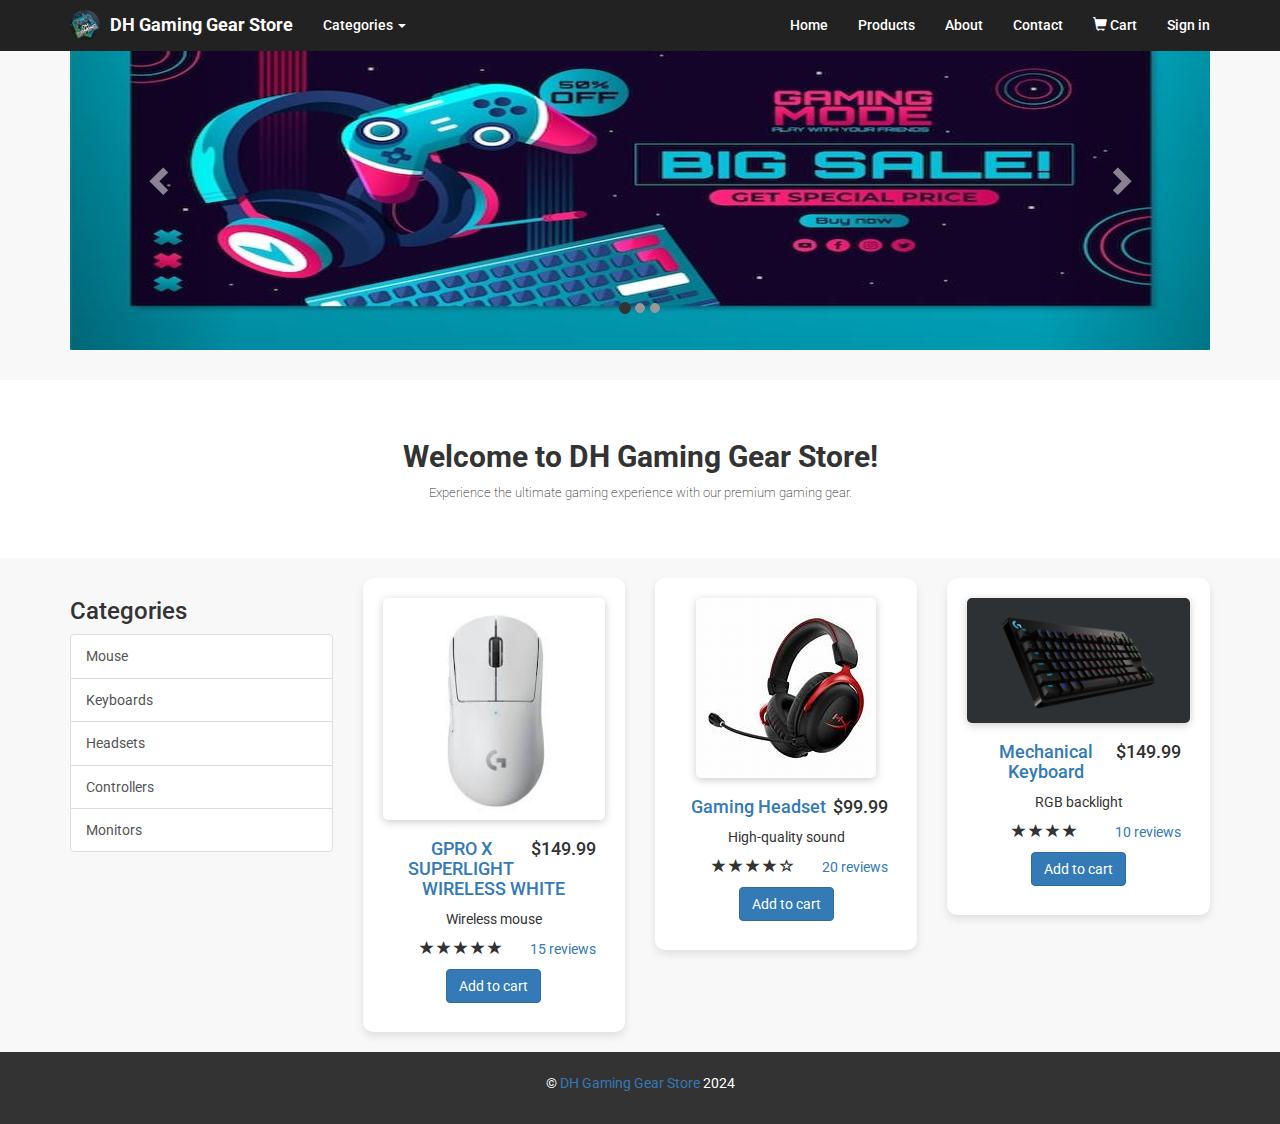
<file: index.html>
<!DOCTYPE html>
<html lang="en">
<head>
    <meta charset="utf-8">
    <meta http-equiv="X-UA-Compatible" content="IE=edge">
    <meta name="viewport" content="width=device-width, initial-scale=1">
    <title>DH Gaming Gear Store</title>
    <link href="https://fonts.googleapis.com/css?family=Roboto:400,700&display=swap" rel="stylesheet">
    <link href="https://maxcdn.bootstrapcdn.com/bootstrap/3.3.7/css/bootstrap.min.css" rel="stylesheet">
    <link href="style.css" rel="stylesheet">
</head>
<body>
    <!-- Navigation Bar -->
    <nav class="navbar navbar-inverse navbar-fixed-top" role="navigation">
        <div class="container">
            <div class="navbar-header">
                <button type="button" class="navbar-toggle" data-toggle="collapse" data-target="#navbar-collapse-1">
                    <span class="sr-only">Toggle navigation</span>
                    <span class="icon-bar"></span>
                    <span class="icon-bar"></span>
                    <span class="icon-bar"></span>
                </button>
                <a class="navbar-brand" href="index.html">
                    <img src="logo.png" alt="Logo" class="logo">
                    DH Gaming Gear Store
                </a>
                
            </div>
            <div class="collapse navbar-collapse" id="navbar-collapse-1">
                <ul class="nav navbar-nav">
                    <li class="dropdown">
                        <a href="#" class="dropdown-toggle" data-toggle="dropdown">Categories <span class="caret"></span></a>
                        <ul class="dropdown-menu" role="menu">
                            <li><a href="category.html">Mouse</a></li>
                            <li><a href="category.html">Keyboards</a></li>
                            <li><a href="category.html">Headsets</a></li>
                            <li><a href="category.html">Controllers</a></li>
                            <li><a href="category.html">Monitors</a></li>
                            <li class="divider"></li>
                            <li><a href="index.html">All Categories</a></li>
                        </ul>
                    </li>
                </ul>

                <ul class="nav navbar-nav navbar-right">
                    <li><a href="index.html">Home</a></li>
                    <li><a href="products.html">Products</a></li>
                    <li><a href="about.html">About</a></li>
                    <li><a href="contact.html">Contact</a></li>
                    <li><a href="cart.html"><span class="glyphicon glyphicon-shopping-cart"></span> Cart</a></li>
                    <li><a href="#" data-toggle="modal" data-target="#signInModal">Sign in</a></li>
                </ul>
            </div>
        </div>
    </nav>

    <!-- Carousel Section -->
    <div id="carousel-section" class="container">
        <div class="row carousel-holder">
            <div class="col-md-12">
                <div id="carousel-example-generic" class="carousel slide" data-ride="carousel">
                    <ol class="carousel-indicators">
                        <li data-target="#carousel-example-generic" data-slide-to="0" class="active"></li>
                        <li data-target="#carousel-example-generic" data-slide-to="1"></li>
                        <li data-target="#carousel-example-generic" data-slide-to="2"></li>
                    </ol>
                    <div class="carousel-inner">
                        <div class="item active">
                            <img class="slide-image" src="gaminggear.jpg" alt="Gaming Gear" />
                        </div>
                        <div class="item">
                            <img class="slide-image" src="gamingchair.jpg" alt="Gaming Chair" />
                        </div>
                        <div class="item">
                            <img class="slide-image" src="D-H.jpg" alt="DH Gaming Gear Store" />
                        </div>
                    </div>
                    <a class="left carousel-control" href="#carousel-example-generic" data-slide="prev">
                        <span class="glyphicon glyphicon-chevron-left"></span>
                    </a>
                    <a class="right carousel-control" href="#carousel-example-generic" data-slide="next">
                        <span class="glyphicon glyphicon-chevron-right"></span>
                    </a>
                </div>
            </div>
        </div>
    </div>
    <!-- Jumbotron Section -->
    <div class="jumbotron">
        <div class="container">
            <h1>Welcome to DH Gaming Gear Store!</h1>
            <p>Experience the ultimate gaming experience with our premium gaming gear.</p>
        </div>
    </div>

    <!-- Product Listing Section -->
    <div class="container">
        <div class="row">
            <div class="col-md-3">
                <h3>Categories</h3>
                <div class="list-group">
                    <a href="category.html" class="list-group-item">Mouse</a>
                    <a href="category.html" class="list-group-item">Keyboards</a>
                    <a href="category.html" class="list-group-item">Headsets</a>
                    <a href="category.html" class="list-group-item">Controllers</a>
                    <a href="category.html" class="list-group-item">Monitors</a>
                </div>
            </div>

            <div class="col-md-9">
                <div class="row">
                    <div class="col-sm-6 col-md-4">
                        <div class="thumbnail">
                            <img src="gpro superlight.jpg" alt="GPRO X SUPERLIGHT WIRELESS" class="img-responsive">
                            <div class="caption">
                                <h4 class="pull-right">$149.99</h4>
                                <h4><a href="product.html">GPRO X SUPERLIGHT WIRELESS WHITE</a></h4>
                                <p>Wireless mouse</p>
                                <div class="ratings">
                                    <p class="pull-right"><a href="product.html#comments">15 reviews</a></p>
                                    <p>
                                        <span class="glyphicon glyphicon-star"></span>
                                        <span class="glyphicon glyphicon-star"></span>
                                        <span class="glyphicon glyphicon-star"></span>
                                        <span class="glyphicon glyphicon-star"></span>
                                        <span class="glyphicon glyphicon-star"></span>
                                    </p>
                                </div>
                                <button class="btn btn-primary">Add to cart</button>
                            </div>
                        </div>
                    </div>
            
                    <!-- Headset -->
                    <div class="col-sm-6 col-md-4">
                        <div class="thumbnail">
                            <img src="headset.jpg" alt="Gaming Headset" class="img-responsive">
                            <div class="caption">
                                <h4 class="pull-right">$99.99</h4>
                                <h4><a href="product.html">Gaming Headset</a></h4>
                                <p>High-quality sound</p>
                                <div class="ratings">
                                    <p class="pull-right"><a href="product.html#comments">20 reviews</a></p>
                                    <p>
                                        <span class="glyphicon glyphicon-star"></span>
                                        <span class="glyphicon glyphicon-star"></span>
                                        <span class="glyphicon glyphicon-star"></span>
                                        <span class="glyphicon glyphicon-star"></span>
                                        <span class="glyphicon glyphicon-star-empty"></span>
                                    </p>
                                </div>
                                <button class="btn btn-primary">Add to cart</button>
                            </div>
                        </div>
                    </div>
            
                    <!-- Keyboard -->
                    <div class="col-sm-6 col-md-4">
                        <div class="thumbnail">
                            <img src="G pro x 60.jpg" alt="Mechanical Keyboard" class="img-responsive">
                            <div class="caption">
                                <h4 class="pull-right">$149.99</h4>
                                <h4><a href="product.html">Mechanical Keyboard</a></h4>
                                <p>RGB backlight</p>
                                <div class="ratings">
                                    <p class="pull-right"><a href="product.html#comments">10 reviews</a></p>
                                    <p>
                                        <span class="glyphicon glyphicon-star"></span>
                                        <span class="glyphicon glyphicon-star"></span>
                                        <span class="glyphicon glyphicon-star"></span>
                                        <span class="glyphicon glyphicon-star"></span>
                                        <span class="glyphicon glyphicon-star-half"></span>
                                    </p>
                                </div>
                                <button class="btn btn-primary">Add to cart</button>
                            </div>
                        </div>
                    </div>
                </div>
            </div>
        </div>
    </div>

    <!-- Footer Section -->
    <footer class="footer">
        <div class="container">
            <p>&copy; <a href="index.html">DH Gaming Gear Store</a> 2024</p>
        </div>
    </footer>

    <!-- Sign in Modal -->
    <div class="modal fade" id="signInModal" tabindex="-1" role="dialog" aria-labelledby="signInModalLabel" aria-hidden="true">
        <div class="modal-dialog">
            <div class="modal-content">
                <div class="modal-header">
                    <button type="button" class="close" data-dismiss="modal">
                        <span aria-hidden="true">&times;</span><span class="sr-only">Close</span></button>
                    <h2 class="modal-title" id="signInModalLabel">Sign in</h2>
                </div>
                <div class="modal-body">
                    <form class="form-signin" role="form">
                        <h3 class="form-signin-heading">Sign in with your email address</h3>
                        <div class="form-group">
                            <input type="email" class="form-control" placeholder="Email address" required autofocus>
                        </div>
                        <div class="form-group">
                            <input type="password" class="form-control" placeholder="Password" required>
                        </div>
                        <div class="checkbox">
                            <label>
                                <input type="checkbox" value="remember-me"> Remember me
                            </label>
                        </div>
                        <button class="btn btn-lg btn-primary btn-block" type="submit">Sign in</button>
                    </form>
                </div>
                <div class="modal-footer">
                    <div class="row">
                        <div class="col-xs-6 text-center">
                            <a href="#" class="btn btn-facebook btn-large btn-block">Facebook</a>
                        </div>
                        <div class="col-xs-6 text-center">
                            <a href="#" class="btn btn-twitter btn-large btn-block">Twitter</a>
                        </div>
                    </div>
                </div>
            </div>
        </div>
    </div>

    <!-- jQuery (necessary for Bootstrap's JavaScript plugins) -->
    <script src="https://ajax.googleapis.com/ajax/libs/jquery/1.12.4/jquery.min.js"></script>
    <!-- Include all compiled plugins (below), or include individual files as needed -->
    <script src="https://maxcdn.bootstrapcdn.com/bootstrap/3.3.7/js/bootstrap.min.js"></script>
</body>
</html>
</file>
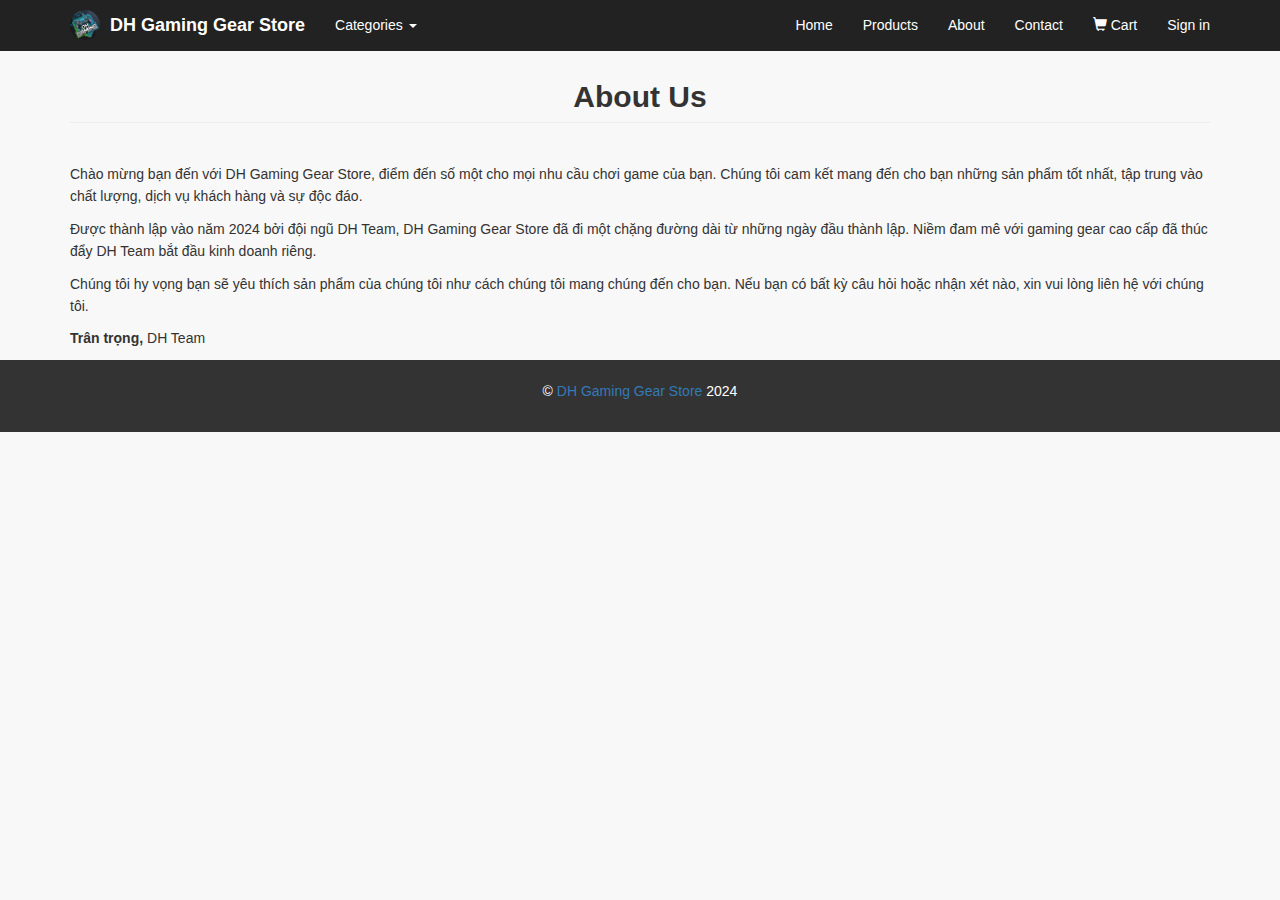
<file: about.html>
<!DOCTYPE html>
<html lang="en">
<head>
    <meta charset="utf-8">
    <meta http-equiv="X-UA-Compatible" content="IE=edge">
    <meta name="viewport" content="width=device-width, initial-scale=1">
    <title>About Us - DH Gaming Gear Store</title>
    <link href="https://maxcdn.bootstrapcdn.com/bootstrap/3.3.7/css/bootstrap.min.css" rel="stylesheet">
    <link href="style.css" rel="stylesheet">
</head>
<body>
    <!-- Navigation Bar -->
    <nav class="navbar navbar-inverse navbar-fixed-top" role="navigation">
        <div class="container">
            <div class="navbar-header">
                <button type="button" class="navbar-toggle" data-toggle="collapse" data-target="#navbar-collapse-1">
                    <span class="sr-only">Toggle navigation</span>
                    <span class="icon-bar"></span>
                    <span class="icon-bar"></span>
                    <span class="icon-bar"></span>
                </button>
                <a class="navbar-brand" href="index.html">
                    <img src="logo.png" alt="Logo" class="logo">
                    DH Gaming Gear Store
                </a>
            </div>
            <div class="collapse navbar-collapse" id="navbar-collapse-1">
                <ul class="nav navbar-nav">
                    <li class="dropdown">
                        <a href="#" class="dropdown-toggle" data-toggle="dropdown">Categories <span class="caret"></span></a>
                        <ul class="dropdown-menu" role="menu">
                            <li><a href="category.html">Mouse</a></li>
                            <li><a href="category.html">Keyboards</a></li>
                            <li><a href="category.html">Headsets</a></li>
                            <li><a href="category.html">Controllers</a></li>
                            <li><a href="category.html">Monitors</a></li>
                            <li class="divider"></li>
                            <li><a href="index.html">All Categories</a></li>
                        </ul>
                    </li>
                </ul>

                <ul class="nav navbar-nav navbar-right">
                    <li><a href="index.html">Home</a></li>
                    <li><a href="products.html">Products</a></li>
                    <li><a href="about.html">About</a></li>
                    <li><a href="contact.html">Contact</a></li>
                    <li><a href="cart.html"><span class="glyphicon glyphicon-shopping-cart"></span> Cart</a></li>
                    <li><a href="#" data-toggle="modal" data-target="#signInModal">Sign in</a></li>
                </ul>
            </div>
        </div>
    </nav>

    <!-- About Section -->
    <div class="container">
        <div class="row">
            <div class="col-lg-12">
                <h1 class="page-header">About Us</h1>
                <p>Chào mừng bạn đến với DH Gaming Gear Store, điểm đến số một cho mọi nhu cầu chơi game của bạn. Chúng tôi cam kết mang đến cho bạn những sản phẩm tốt nhất, tập trung vào chất lượng, dịch vụ khách hàng và sự độc đáo.</p>
                <p>Được thành lập vào năm 2024 bởi đội ngũ DH Team, DH Gaming Gear Store đã đi một chặng đường dài từ những ngày đầu thành lập. Niềm đam mê với gaming gear cao cấp đã thúc đẩy DH Team bắt đầu kinh doanh riêng.</p>
                <p>Chúng tôi hy vọng bạn sẽ yêu thích sản phẩm của chúng tôi như cách chúng tôi mang chúng đến cho bạn. Nếu bạn có bất kỳ câu hỏi hoặc nhận xét nào, xin vui lòng liên hệ với chúng tôi.</p>
                <p><strong>Trân trọng,</strong> DH Team</p>
            </div>
        </div>
    </div>

    <!-- Footer Section -->
    <footer class="footer">
        <div class="container">
            <p>&copy; <a href="index.html">DH Gaming Gear Store</a> 2024</p>
        </div>
    </footer>

        <!-- Sign in Modal -->
        <div class="modal fade" id="signInModal" tabindex="-1" role="dialog" aria-labelledby="signInModalLabel" aria-hidden="true">
            <div class="modal-dialog">
                <div class="modal-content">
                    <div class="modal-header">
                        <button type="button" class="close" data-dismiss="modal">
                            <span aria-hidden="true">&times;</span><span class="sr-only">Close</span></button>
                        <h2 class="modal-title" id="signInModalLabel">Sign in</h2>
                    </div>
                    <div class="modal-body">
                        <form class="form-signin" role="form">
                            <h3 class="form-signin-heading">Sign in with your email address</h3>
                            <div class="form-group">
                                <input type="email" class="form-control" placeholder="Email address" required autofocus>
                            </div>
                            <div class="form-group">
                                <input type="password" class="form-control" placeholder="Password" required>
                            </div>
                            <div class="checkbox">
                                <label>
                                    <input type="checkbox" value="remember-me"> Remember me
                                </label>
                            </div>
                            <button class="btn btn-lg btn-primary btn-block" type="submit">Sign in</button>
                        </form>
                    </div>
                    <div class="modal-footer">
                        <div class="row">
                            <div class="col-xs-6 text-center">
                                <a href="#" class="btn btn-facebook btn-large btn-block">Facebook</a>
                            </div>
                            <div class="col-xs-6 text-center">
                                <a href="#" class="btn btn-twitter btn-large btn-block">Twitter</a>
                            </div>
                        </div>
                    </div>
                </div>
            </div>
        </div>

    <!-- jQuery (necessary for Bootstrap's JavaScript plugins) -->
    <script src="https://ajax.googleapis.com/ajax/libs/jquery/1.12.4/jquery.min.js"></script>
    <!-- Include all compiled plugins (below), or include individual files as needed -->
    <script src="https://maxcdn.bootstrapcdn.com/bootstrap/3.3.7/js/bootstrap.min.js"></script>
</body>
</html>
</file>
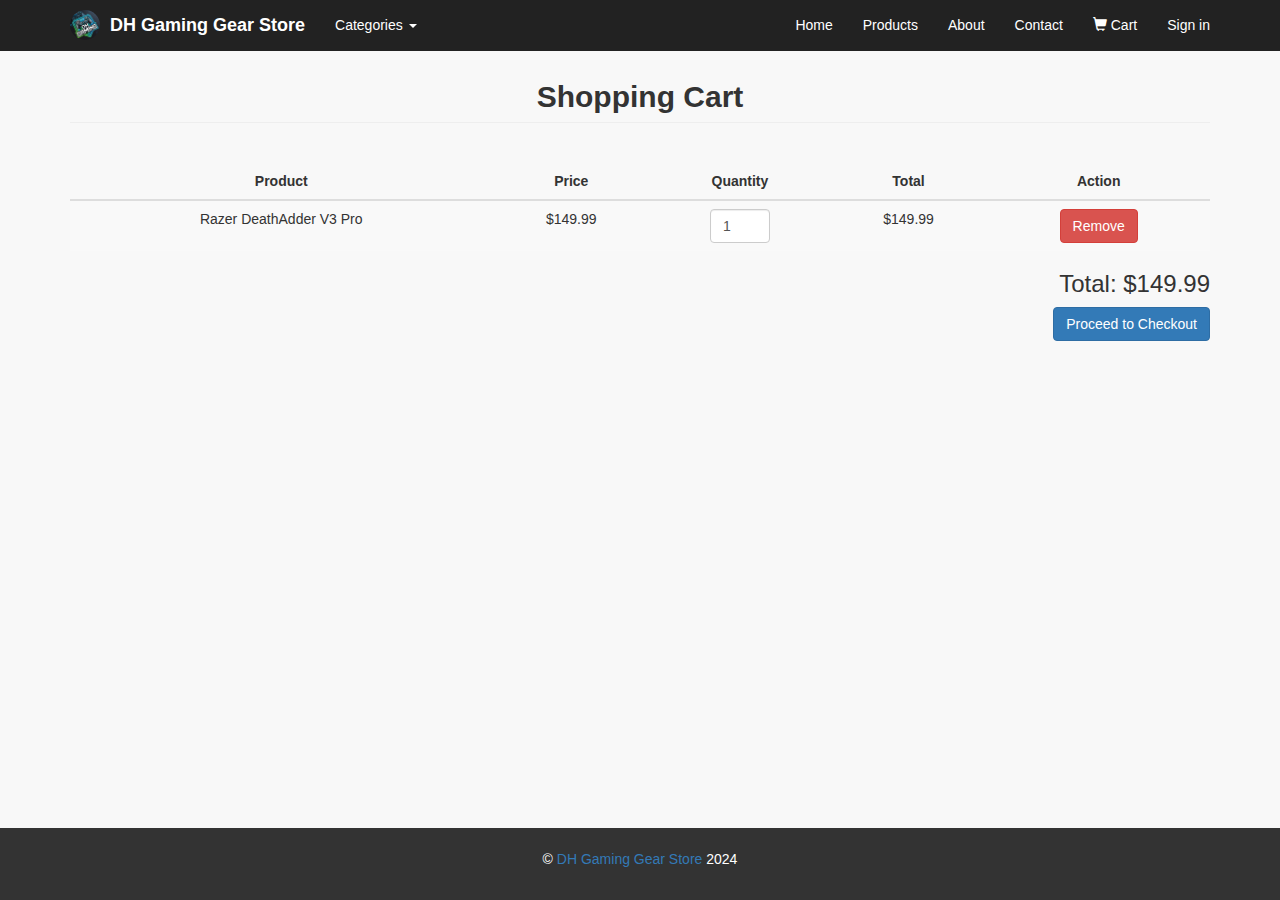
<file: cart.html>
<!DOCTYPE html>
<html lang="en">
<head>
    <meta charset="utf-8">
    <meta http-equiv="X-UA-Compatible" content="IE=edge">
    <meta name="viewport" content="width=device-width, initial-scale=1">
    <title>Cart - DH Gaming Gear Store</title>
    <link href="https://maxcdn.bootstrapcdn.com/bootstrap/3.3.7/css/bootstrap.min.css" rel="stylesheet">
    <link href="style.css" rel="stylesheet">
</head>
<body>
    <!-- Navigation Bar -->
    <nav class="navbar navbar-inverse navbar-fixed-top" role="navigation">
        <div class="container">
            <div class="navbar-header">
                <button type="button" class="navbar-toggle" data-toggle="collapse" data-target="#navbar-collapse-1">
                    <span class="sr-only">Toggle navigation</span>
                    <span class="icon-bar"></span>
                    <span class="icon-bar"></span>
                    <span class="icon-bar"></span>
                </button>
                <a class="navbar-brand" href="index.html">
                    <img src="logo.png" alt="Logo" class="logo">
                    DH Gaming Gear Store
                </a>
            </div>
            <div class="collapse navbar-collapse" id="navbar-collapse-1">
                <ul class="nav navbar-nav">
                    <li class="dropdown">
                        <a href="#" class="dropdown-toggle" data-toggle="dropdown">Categories <span class="caret"></span></a>
                        <ul class="dropdown-menu" role="menu">
                            <li><a href="category.html">Mouse</a></li>
                            <li><a href="category.html">Keyboards</a></li>
                            <li><a href="category.html">Headsets</a></li>
                            <li><a href="category.html">Controllers</a></li>
                            <li><a href="category.html">Monitors</a></li>
                            <li class="divider"></li>
                            <li><a href="index.html">All Categories</a></li>
                        </ul>
                    </li>
                </ul>

                <ul class="nav navbar-nav navbar-right">
                    <li><a href="index.html">Home</a></li>
                    <li><a href="products.html">Products</a></li>
                    <li><a href="about.html">About</a></li>
                    <li><a href="contact.html">Contact</a></li>
                    <li><a href="cart.html"><span class="glyphicon glyphicon-shopping-cart"></span> Cart</a></li>
                    <li><a href="#" data-toggle="modal" data-target="#signInModal">Sign in</a></li>
                </ul>
            </div>
        </div>
    </nav>

    <!-- Main Content -->
    <div class="main-content">
        <div class="container">
            <div class="row">
                <div class="col-lg-12">
                    <h1 class="page-header">Shopping Cart</h1>
                    <table class="table table-striped">
                        <thead>
                            <tr>
                                <th>Product</th>
                                <th>Price</th>
                                <th>Quantity</th>
                                <th>Total</th>
                                <th>Action</th>
                            </tr>
                        </thead>
                        <tbody>
                            <!-- Example item -->
                            <tr>
                                <td>Razer DeathAdder V3 Pro</td>
                                <td>$149.99</td>
                                <td><input type="number" value="1" class="form-control"></td>
                                <td>$149.99</td>
                                <td><button class="btn btn-danger">Remove</button></td>
                            </tr>
                        </tbody>
                    </table>
                    <div class="text-right">
                        <h3>Total: $149.99</h3>
                        <button class="btn btn-primary">Proceed to Checkout</button>
                    </div>
                </div>
            </div>
        </div>
    </div> 

    <!-- Footer Section -->
    <footer class="footer">
        <div class="container">
            <p>&copy; <a href="index.html">DH Gaming Gear Store</a> 2024</p>
        </div>
    </footer>

    <!-- Sign in Modal -->
    <div class="modal fade" id="signInModal" tabindex="-1" role="dialog" aria-labelledby="signInModalLabel" aria-hidden="true">
        <div class="modal-dialog">
            <div class="modal-content">
                <div class="modal-header">
                    <button type="button" class="close" data-dismiss="modal">
                        <span aria-hidden="true">&times;</span><span class="sr-only">Close</span></button>
                    <h2 class="modal-title" id="signInModalLabel">Sign in</h2>
                </div>
                <div class="modal-body">
                    <form class="form-signin" role="form">
                        <h3 class="form-signin-heading">Sign in with your email address</h3>
                        <div class="form-group">
                            <input type="email" class="form-control" placeholder="Email address" required autofocus>
                        </div>
                        <div class="form-group">
                            <input type="password" class="form-control" placeholder="Password" required>
                        </div>
                        <div class="checkbox">
                            <label>
                                <input type="checkbox" value="remember-me"> Remember me
                            </label>
                        </div>
                        <button class="btn btn-lg btn-primary btn-block" type="submit">Sign in</button>
                    </form>
                </div>
                <div class="modal-footer">
                    <div class="row">
                        <div class="col-xs-6 text-center">
                            <a href="#" class="btn btn-facebook btn-large btn-block">Facebook</a>
                        </div>
                        <div class="col-xs-6 text-center">
                            <a href="#" class="btn btn-twitter btn-large btn-block">Twitter</a>
                        </div>
                    </div>
                </div>
            </div>
        </div>
    </div>

    <!-- jQuery (necessary for Bootstrap's JavaScript plugins) -->
    <script src="https://ajax.googleapis.com/ajax/libs/jquery/1.12.4/jquery.min.js"></script>
    <!-- Include all compiled plugins (below), or include individual files as needed -->
    <script src="https://maxcdn.bootstrapcdn.com/bootstrap/3.3.7/js/bootstrap.min.js"></script>
</body>
</html>
</file>
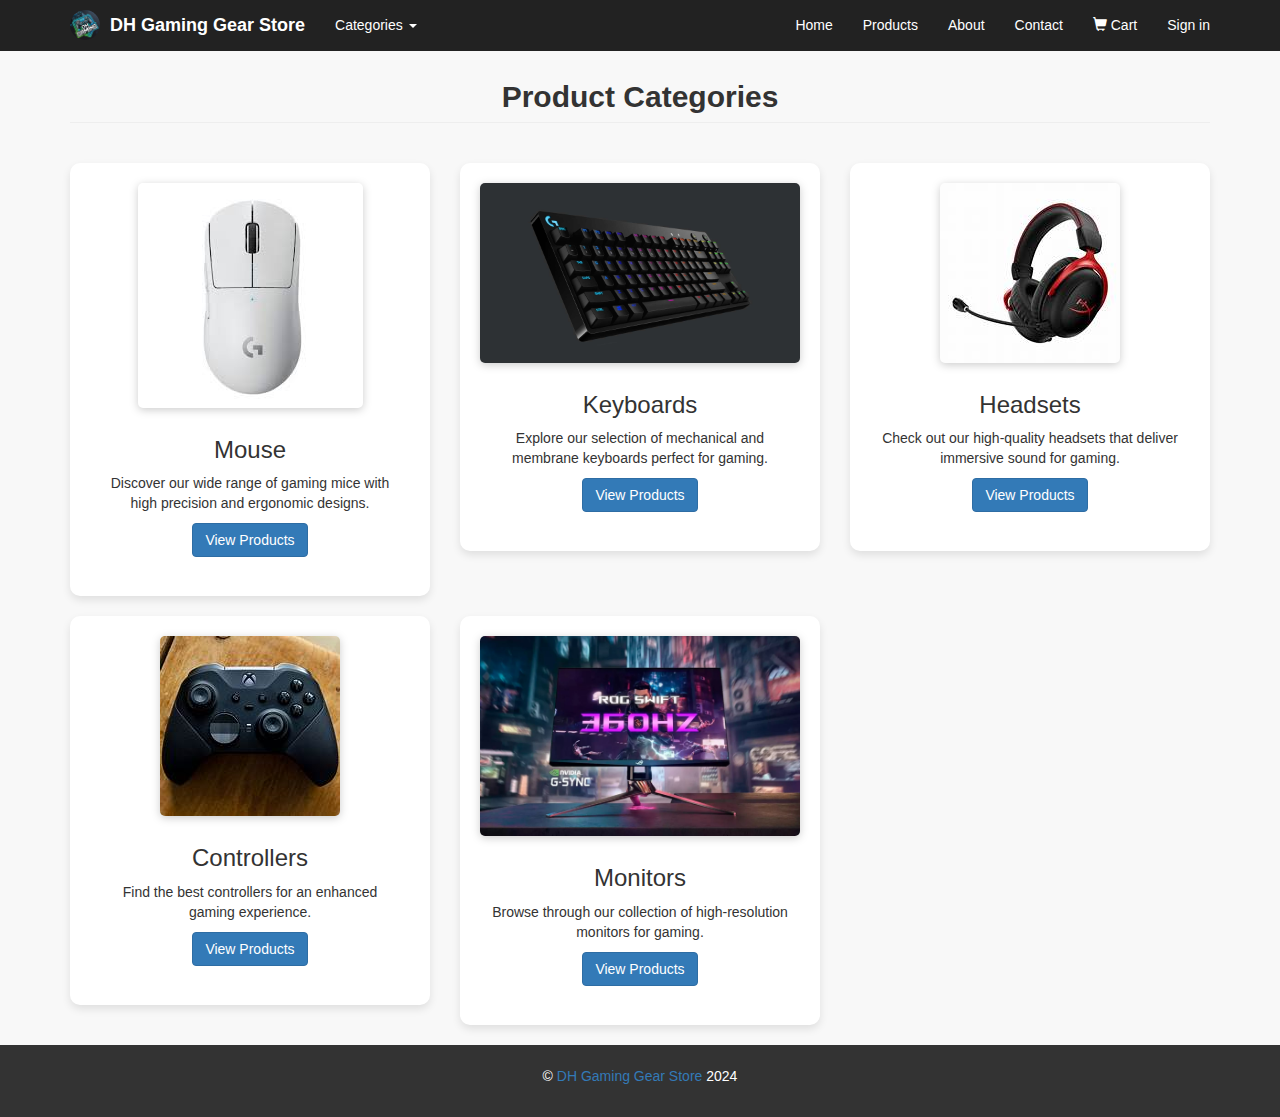
<file: category.html>
<!DOCTYPE html>
<html lang="en">
<head>
    <meta charset="utf-8">
    <meta http-equiv="X-UA-Compatible" content="IE=edge">
    <meta name="viewport" content="width=device-width, initial-scale=1">
    <title>Categories - DH Gaming Gear Store</title>
    <link href="https://maxcdn.bootstrapcdn.com/bootstrap/3.3.7/css/bootstrap.min.css" rel="stylesheet">
    <link href="style.css" rel="stylesheet">
</head>
<body>
    <!-- Navigation Bar -->
    <nav class="navbar navbar-inverse navbar-fixed-top" role="navigation">
        <div class="container">
            <div class="navbar-header">
                <button type="button" class="navbar-toggle" data-toggle="collapse" data-target="#navbar-collapse-1">
                    <span class="sr-only">Toggle navigation</span>
                    <span class="icon-bar"></span>
                    <span class="icon-bar"></span>
                    <span class="icon-bar"></span>
                </button>
                <a class="navbar-brand" href="index.html">
                    <img src="logo.png" alt="Logo" class="logo">
                    DH Gaming Gear Store
                </a>
            </div>
            <div class="collapse navbar-collapse" id="navbar-collapse-1">
                <ul class="nav navbar-nav">
                    <li class="dropdown">
                        <a href="#" class="dropdown-toggle" data-toggle="dropdown">Categories <span class="caret"></span></a>
                        <ul class="dropdown-menu" role="menu">
                            <li><a href="category.html">Mouse</a></li>
                            <li><a href="category.html">Keyboards</a></li>
                            <li><a href="category.html">Headsets</a></li>
                            <li><a href="category.html">Controllers</a></li>
                            <li><a href="category.html">Monitors</a></li>
                            <li class="divider"></li>
                            <li><a href="index.html">All Categories</a></li>
                        </ul>
                    </li>
                </ul>

                <ul class="nav navbar-nav navbar-right">
                    <li><a href="index.html">Home</a></li>
                    <li><a href="products.html">Products</a></li>
                    <li><a href="about.html">About</a></li>
                    <li><a href="contact.html">Contact</a></li>
                    <li><a href="cart.html"><span class="glyphicon glyphicon-shopping-cart"></span> Cart</a></li>
                    <li><a href="#" data-toggle="modal" data-target="#signInModal">Sign in</a></li>
                </ul>
            </div>
        </div>
    </nav>


    <!-- Category Section -->
    <div class="container">
        <div class="row">
            <div class="col-lg-12">
                <h1 class="page-header">Product Categories</h1>
            </div>
        </div>
        <div class="row">
            <div class="col-md-4">
                <div class="thumbnail">
                    <img src="gpro superlight.jpg" alt="Mouse" class="img-responsive">
                    <div class="caption">
                        <h3>Mouse</h3>
                        <p>Discover our wide range of gaming mice with high precision and ergonomic designs.</p>
                        <p><a href="products.html" class="btn btn-primary">View Products</a></p>
                    </div>
                </div>
            </div>
            <div class="col-md-4">
                <div class="thumbnail">
                    <img src="G pro x 60.jpg" alt="Keyboards" class="img-responsive">
                    <div class="caption">
                        <h3>Keyboards</h3>
                        <p>Explore our selection of mechanical and membrane keyboards perfect for gaming.</p>
                        <p><a href="products.html" class="btn btn-primary">View Products</a></p>
                    </div>
                </div>
            </div>
            <div class="col-md-4">
                <div class="thumbnail">
                    <img src="headset.jpg" alt="Headsets" class="img-responsive">
                    <div class="caption">
                        <h3>Headsets</h3>
                        <p>Check out our high-quality headsets that deliver immersive sound for gaming.</p>
                        <p><a href="products.html" class="btn btn-primary">View Products</a></p>
                    </div>
                </div>
            </div>
        </div>
        <div class="row">
            <div class="col-md-4">
                <div class="thumbnail">
                    <img src="controller.jpg" alt="Controllers" class="img-responsive">
                    <div class="caption">
                        <h3>Controllers</h3>
                        <p>Find the best controllers for an enhanced gaming experience.</p>
                        <p><a href="products.html" class="btn btn-primary">View Products</a></p>
                    </div>
                </div>
            </div>
            <div class="col-md-4">
                <div class="thumbnail">
                    <img src="monitor.jpg" alt="Monitors" class="img-responsive">
                    <div class="caption">
                        <h3>Monitors</h3>
                        <p>Browse through our collection of high-resolution monitors for gaming.</p>
                        <p><a href="products.html" class="btn btn-primary">View Products</a></p>
                    </div>
                </div>
            </div>
        </div>
    </div>

    <!-- Footer Section -->
    <footer class="footer">
        <div class="container">
            <p>&copy; <a href="index.html">DH Gaming Gear Store</a> 2024</p>
        </div>
    </footer>

    <!-- Sign in Modal -->
    <div class="modal fade" id="signInModal" tabindex="-1" role="dialog" aria-labelledby="signInModalLabel" aria-hidden="true">
        <div class="modal-dialog">
            <div class="modal-content">
                <div class="modal-header">
                    <button type="button" class="close" data-dismiss="modal">
                        <span aria-hidden="true">&times;</span><span class="sr-only">Close</span></button>
                    <h2 class="modal-title" id="signInModalLabel">Sign in</h2>
                </div>
                <div class="modal-body">
                    <form class="form-signin" role="form">
                        <h3 class="form-signin-heading">Sign in with your email address</h3>
                        <div class="form-group">
                            <input type="email" class="form-control" placeholder="Email address" required autofocus>
                        </div>
                        <div class="form-group">
                            <input type="password" class="form-control" placeholder="Password" required>
                        </div>
                        <div class="checkbox">
                            <label>
                                <input type="checkbox" value="remember-me"> Remember me
                            </label>
                        </div>
                        <button class="btn btn-lg btn-primary btn-block" type="submit">Sign in</button>
                    </form>
                </div>
                <div class="modal-footer">
                    <div class="row">
                        <div class="col-xs-6 text-center">
                            <a href="#" class="btn btn-facebook btn-large btn-block">Facebook</a>
                        </div>
                        <div class="col-xs-6 text-center">
                            <a href="#" class="btn btn-twitter btn-large btn-block">Twitter</a>
                        </div>
                    </div>
                </div>
            </div>
        </div>
    </div>


    <!-- jQuery (necessary for Bootstrap's JavaScript plugins) -->
    <script src="https://ajax.googleapis.com/ajax/libs/jquery/1.12.4/jquery.min.js"></script>
    <!-- Include all compiled plugins (below), or include individual files as needed -->
    <script src="https://maxcdn.bootstrapcdn.com/bootstrap/3.3.7/js/bootstrap.min.js"></script>
</body>
</html>
</file>
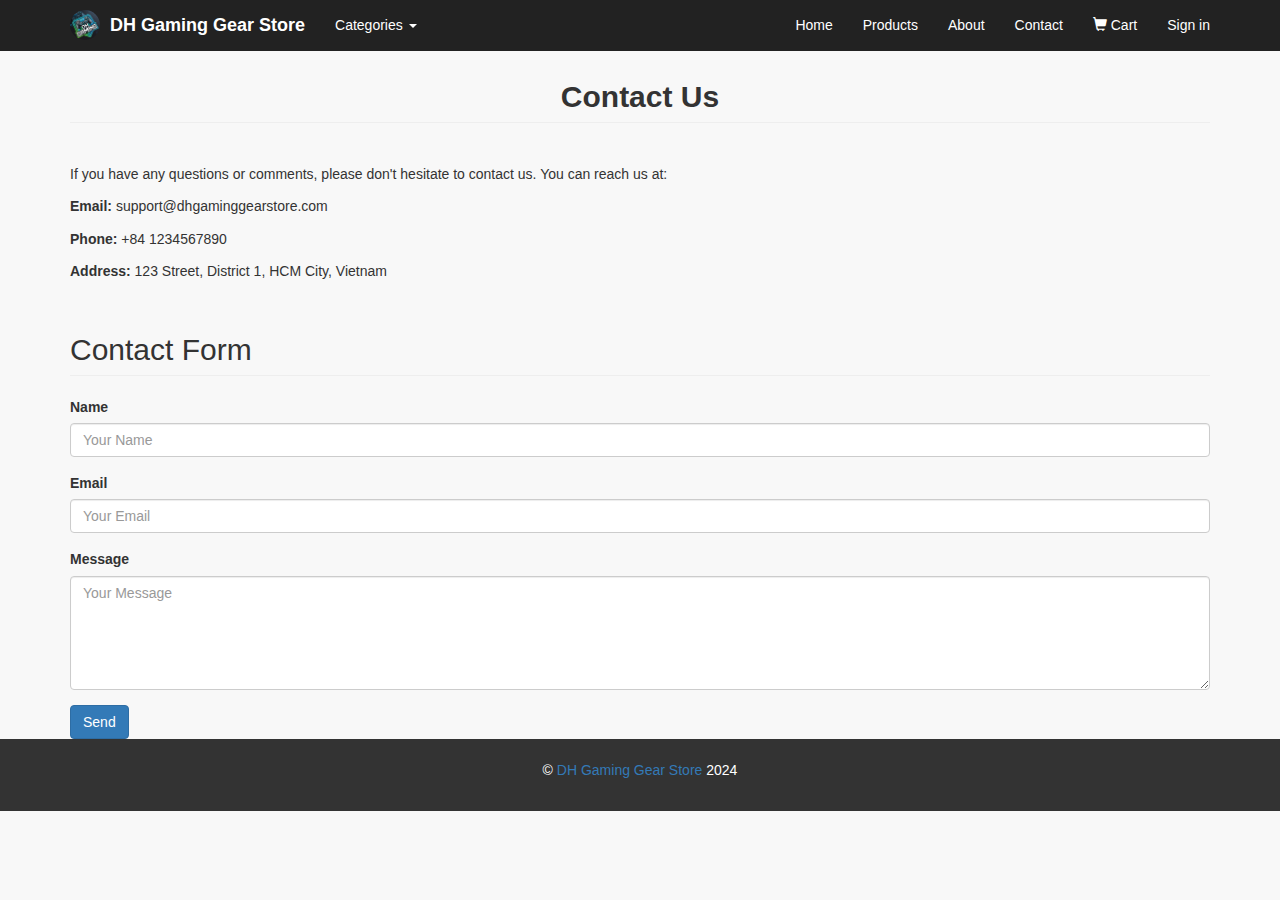
<file: contact.html>
<!DOCTYPE html>
<html lang="en">
<head>
    <meta charset="utf-8">
    <meta http-equiv="X-UA-Compatible" content="IE=edge">
    <meta name="viewport" content="width=device-width, initial-scale=1">
    <title>Contact Us - DH Gaming Gear Store</title>
    <link href="https://maxcdn.bootstrapcdn.com/bootstrap/3.3.7/css/bootstrap.min.css" rel="stylesheet">
    <link href="style.css" rel="stylesheet">
</head>
<body>
    <!-- Navigation Bar -->
    <nav class="navbar navbar-inverse navbar-fixed-top" role="navigation">
        <div class="container">
            <div class="navbar-header">
                <button type="button" class="navbar-toggle" data-toggle="collapse" data-target="#navbar-collapse-1">
                    <span class="sr-only">Toggle navigation</span>
                    <span class="icon-bar"></span>
                    <span class="icon-bar"></span>
                    <span class="icon-bar"></span>
                </button>
                <a class="navbar-brand" href="index.html">
                    <img src="logo.png" alt="Logo" class="logo">
                    DH Gaming Gear Store
                </a>            </div>
            <div class="collapse navbar-collapse" id="navbar-collapse-1">
                <ul class="nav navbar-nav">
                    <li class="dropdown">
                        <a href="#" class="dropdown-toggle" data-toggle="dropdown">Categories <span class="caret"></span></a>
                        <ul class="dropdown-menu" role="menu">
                            <li><a href="category.html">Mouse</a></li>
                            <li><a href="category.html">Keyboards</a></li>
                            <li><a href="category.html">Headsets</a></li>
                            <li><a href="category.html">Controllers</a></li>
                            <li><a href="category.html">Monitors</a></li>
                            <li class="divider"></li>
                            <li><a href="index.html">All Categories</a></li>
                        </ul>
                    </li>
                </ul>

                <ul class="nav navbar-nav navbar-right">
                    <li><a href="index.html">Home</a></li>
                    <li><a href="products.html">Products</a></li>
                    <li><a href="about.html">About</a></li>
                    <li><a href="contact.html">Contact</a></li>
                    <li><a href="cart.html"><span class="glyphicon glyphicon-shopping-cart"></span> Cart</a></li>
                    <li><a href="#" data-toggle="modal" data-target="#signInModal">Sign in</a></li>
                </ul>
            </div>
        </div>
    </nav>

    <!-- Contact Section -->
    <div class="container">
        <div class="row">
            <div class="col-lg-12">
                <h1 class="page-header">Contact Us</h1>
                <p>If you have any questions or comments, please don't hesitate to contact us. You can reach us at:</p>
                <p><strong>Email:</strong> support@dhgaminggearstore.com</p>
                <p><strong>Phone:</strong> +84 1234567890</p>
                <p><strong>Address:</strong> 123 Street, District 1, HCM City, Vietnam</p>
            </div>
        </div>
        <div class="row">
            <div class="col-lg-12">
                <h2 class="page-header">Contact Form</h2>
                <form>
                    <div class="form-group">
                        <label for="name">Name</label>
                        <input type="text" class="form-control" id="name" placeholder="Your Name">
                    </div>
                    <div class="form-group">
                        <label for="email">Email</label>
                        <input type="email" class="form-control" id="email" placeholder="Your Email">
                    </div>
                    <div class="form-group">
                        <label for="message">Message</label>
                        <textarea class="form-control" id="message" rows="5" placeholder="Your Message"></textarea>
                    </div>
                    <button type="submit" class="btn btn-primary">Send</button>
                </form>
            </div>
        </div>
    </div>

    <!-- Footer Section -->
    <footer class="footer">
        <div class="container">
            <p>&copy; <a href="index.html">DH Gaming Gear Store</a> 2024</p>
        </div>
    </footer>

        <!-- Sign in Modal -->
        <div class="modal fade" id="signInModal" tabindex="-1" role="dialog" aria-labelledby="signInModalLabel" aria-hidden="true">
            <div class="modal-dialog">
                <div class="modal-content">
                    <div class="modal-header">
                        <button type="button" class="close" data-dismiss="modal">
                            <span aria-hidden="true">&times;</span><span class="sr-only">Close</span></button>
                        <h2 class="modal-title" id="signInModalLabel">Sign in</h2>
                    </div>
                    <div class="modal-body">
                        <form class="form-signin" role="form">
                            <h3 class="form-signin-heading">Sign in with your email address</h3>
                            <div class="form-group">
                                <input type="email" class="form-control" placeholder="Email address" required autofocus>
                            </div>
                            <div class="form-group">
                                <input type="password" class="form-control" placeholder="Password" required>
                            </div>
                            <div class="checkbox">
                                <label>
                                    <input type="checkbox" value="remember-me"> Remember me
                                </label>
                            </div>
                            <button class="btn btn-lg btn-primary btn-block" type="submit">Sign in</button>
                        </form>
                    </div>
                    <div class="modal-footer">
                        <div class="row">
                            <div class="col-xs-6 text-center">
                                <a href="#" class="btn btn-facebook btn-large btn-block">Facebook</a>
                            </div>
                            <div class="col-xs-6 text-center">
                                <a href="#" class="btn btn-twitter btn-large btn-block">Twitter</a>
                            </div>
                        </div>
                    </div>
                </div>
            </div>
        </div>

    <!-- jQuery (necessary for Bootstrap's JavaScript plugins) -->
    <script src="https://ajax.googleapis.com/ajax/libs/jquery/1.12.4/jquery.min.js"></script>
    <!-- Include all compiled plugins (below), or include individual files as needed -->
    <script src="https://maxcdn.bootstrapcdn.com/bootstrap/3.3.7/js/bootstrap.min.js"></script>
</body>
</html>
</file>
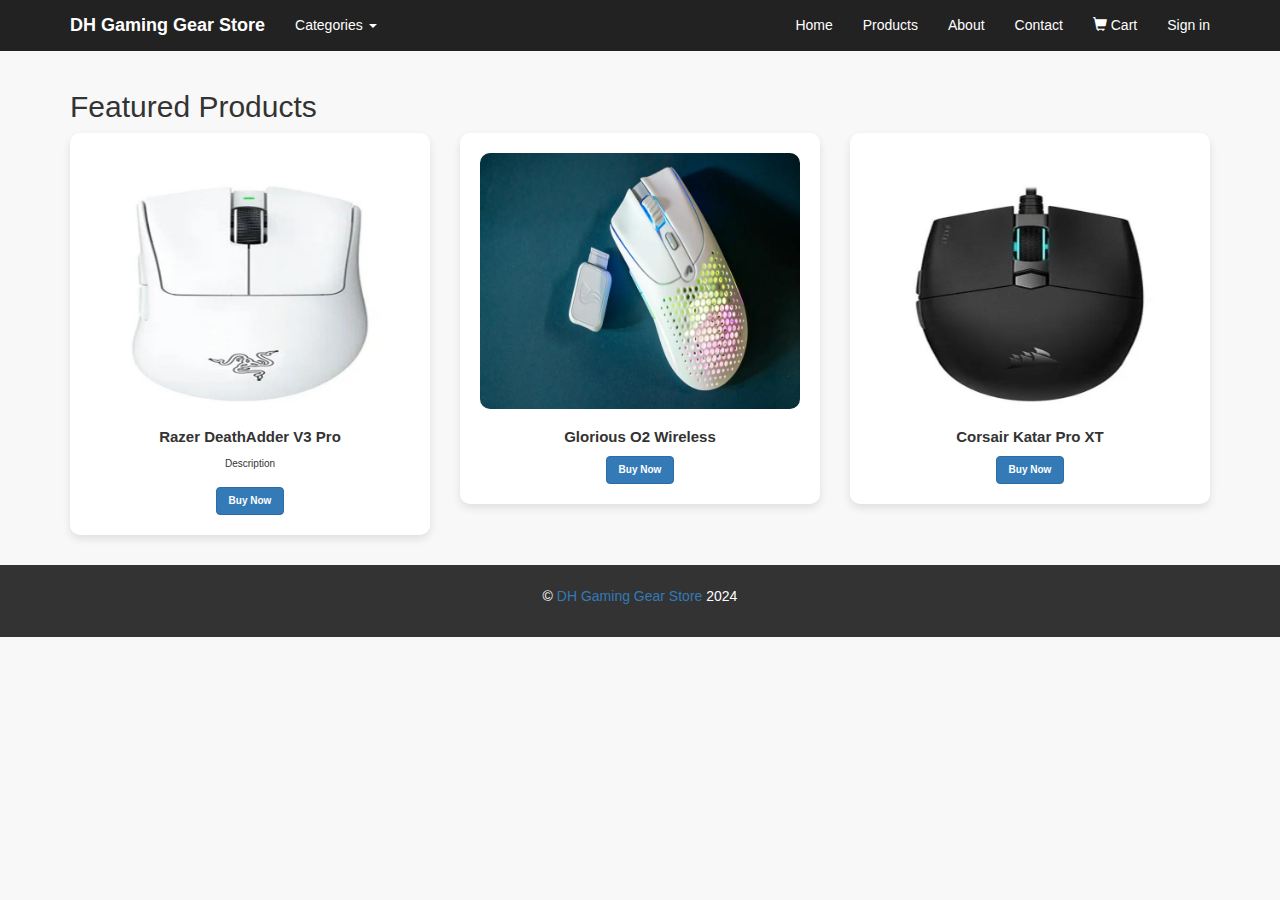
<file: products.html>
<!DOCTYPE html>
<html lang="en">
<head>
    <meta charset="utf-8">
    <meta http-equiv="X-UA-Compatible" content="IE=edge">
    <meta name="viewport" content="width=device-width, initial-scale=1">
    <title>Products - DH Gaming Gear Store</title>
    <link href="https://maxcdn.bootstrapcdn.com/bootstrap/3.3.7/css/bootstrap.min.css" rel="stylesheet">
    <link href="style.css" rel="stylesheet">
</head>

<body>
    <!-- Navigation Bar -->
    <nav class="navbar navbar-inverse navbar-fixed-top" role="navigation">
        <div class="container">
            <div class="navbar-header">
                <button type="button" class="navbar-toggle" data-toggle="collapse" data-target="#navbar-collapse-1">
                    <span class="sr-only">Toggle navigation</span>
                    <span class="icon-bar"></span>
                    <span class="icon-bar"></span>
                    <span class="icon-bar"></span>
                </button>
                <a class="navbar-brand" href="index.html">DH Gaming Gear Store</a>
            </div>
            <div class="collapse navbar-collapse" id="navbar-collapse-1">
                <ul class="nav navbar-nav">
                    <li class="dropdown">
                        <a href="#" class="dropdown-toggle" data-toggle="dropdown">Categories <span class="caret"></span></a>
                        <ul class="dropdown-menu" role="menu">
                            <li><a href="category.html">Mouse</a></li>
                            <li><a href="category.html">Keyboards</a></li>
                            <li><a href="category.html">Headsets</a></li>
                            <li><a href="category.html">Controllers</a></li>
                            <li><a href="category.html">Monitors</a></li>
                            <li class="divider"></li>
                            <li><a href="index.html">All Categories</a></li>
                        </ul>
                    </li>
                </ul>

                <ul class="nav navbar-nav navbar-right">
                    <li><a href="index.html">Home</a></li>
                    <li><a href="products.html">Products</a></li>
                    <li><a href="about.html">About</a></li>
                    <li><a href="contact.html">Contact</a></li>
                    <li><a href="cart.html"><span class="glyphicon glyphicon-shopping-cart"></span> Cart</a></li>
                    <li><a href="#" data-toggle="modal" data-target="#signInModal">Sign in</a></li>
                </ul>
            </div>
        </div>
    </nav>

    <!-- Products Section -->
    <div class="container" style="margin-top: 70px;">
        <div class="row">
            <div class="col-md-12">
                <h2>Featured Products</h2>
            </div>
        </div>
        <div class="row">
            <div class="col-md-4">
                <div class="product">
                    <img src="RazerDeathAdder V3 Pro.jpg" alt="Razer DeathAdder V3 Pro" class="img-responsive">
                    <h3>Razer DeathAdder V3 Pro</h3>
                    <p>Description</p>
                    <button class="btn btn-primary">Buy Now</button>
                </div>
            </div>
            <div class="col-md-4">
                <div class="product">
                    <img src="Glorious O2.jpg" alt="Glorious O2 Wireless" class="img-responsive">
                    <h3>Glorious O2 Wireless</h3>
                    <button class="btn btn-primary">Buy Now</button>
                </div>
            </div>
            <div class="col-md-4">
                <div class="product">
                    <img src="Corsair Katar Pro XT.jpg" alt="Corsair Katar Pro XT" class="img-responsive">
                    <h3>Corsair Katar Pro XT</h3>
                    <button class="btn btn-primary">Buy Now</button>
                </div>
            </div>
        </div>
    </div>

    <!-- Footer Section -->
    <footer class="footer">
        <div class="container">
            <div class="row">
                <div class="col-md-12">
                    <p>&copy; <a href="index.html">DH Gaming Gear Store</a> 2024</p>
                </div>
            </div>
        </div>
    </footer>

        <!-- Sign in Modal -->
        <div class="modal fade" id="signInModal" tabindex="-1" role="dialog" aria-labelledby="signInModalLabel" aria-hidden="true">
            <div class="modal-dialog">
                <div class="modal-content">
                    <div class="modal-header">
                        <button type="button" class="close" data-dismiss="modal">
                            <span aria-hidden="true">&times;</span><span class="sr-only">Close</span></button>
                        <h2 class="modal-title" id="signInModalLabel">Sign in</h2>
                    </div>
                    <div class="modal-body">
                        <form class="form-signin" role="form">
                            <h3 class="form-signin-heading">Sign in with your email address</h3>
                            <div class="form-group">
                                <input type="email" class="form-control" placeholder="Email address" required autofocus>
                            </div>
                            <div class="form-group">
                                <input type="password" class="form-control" placeholder="Password" required>
                            </div>
                            <div class="checkbox">
                                <label>
                                    <input type="checkbox" value="remember-me"> Remember me
                                </label>
                            </div>
                            <button class="btn btn-lg btn-primary btn-block" type="submit">Sign in</button>
                        </form>
                    </div>
                    <div class="modal-footer">
                        <div class="row">
                            <div class="col-xs-6 text-center">
                                <a href="#" class="btn btn-facebook btn-large btn-block">Facebook</a>
                            </div>
                            <div class="col-xs-6 text-center">
                                <a href="#" class="btn btn-twitter btn-large btn-block">Twitter</a>
                            </div>
                        </div>
                    </div>
                </div>
            </div>
        </div>

    <!-- jQuery (necessary for Bootstrap's JavaScript plugins) -->
    <script src="https://ajax.googleapis.com/ajax/libs/jquery/1.12.4/jquery.min.js"></script>
    <!-- Include all compiled plugins (below), or include individual files as needed -->
    <script src="https://maxcdn.bootstrapcdn.com/bootstrap/3.3.7/js/bootstrap.min.js"></script>
</body>
</html>
</file>
<file: style.css>
/* General body styles */
body {
  display: flex;
  flex-direction: column;
  min-height: 100vh;
  font-family: 'Roboto', sans-serif;
  color: #333;
  background-color: #f8f8f8;
  line-height: 1.6;
  margin: 0;
  padding: 0;
}

/* Main content styles */
.main-content {
  flex: 1;
}

/* Header styles */
.header {
  background-image: linear-gradient(to bottom, #4e5d6c, #eef2f3);
  color: #fff;
  min-height: 400px;
  display: flex;
  align-items: center;
  justify-content: center;
  text-align: center;
}

.header h1 {
  font-size: 4rem;
  font-weight: 700;
  margin-bottom: 1rem;
  text-shadow: 0 2px 4px rgba(0, 0, 0, 0.5);
}

.header p {
  font-size: 1.5rem;
  max-width: 800px;
  margin: 0 auto;
}

h1.page-header {
  margin-top: 80px;
  font-size: 3rem;
  text-align: center;
  font-weight: 700;
  margin-bottom: 40px;
}

/* Navbar styles */
.navbar-inverse {
  background-color: #222;
  border-color: #222;
}

.navbar-inverse .navbar-nav > li > a {
  color: #fff;
  font-weight: 500;
  transition: color 0.3s ease;
}

.navbar-inverse .navbar-nav > li > a:hover,
.navbar-inverse .navbar-nav > li > a:focus {
  color: #ffd700;
}

.navbar-inverse .navbar-brand {
  color: #fff;
  font-weight: 700;
}

/* Jumbotron styles */
.jumbotron {
  background-color: #fff;
  padding: 4rem 0;
  margin-bottom: 2rem;
  text-align: center;
}

.jumbotron h1 {
  font-size: 3rem;
  font-weight: 700;
}

.jumbotron p {
  font-size: 1.25rem;
}

/* Thumbnail styles */
.thumbnail {
  border: none;
  box-shadow: 0 4px 8px rgba(0, 0, 0, 0.1);
  transition: all 0.3s ease;
  text-align: center;
  background-color: #fff;
  padding: 20px;
  border-radius: 10px;
}

.thumbnail:hover {
  transform: translateY(-5px);
  box-shadow: 0 8px 16px rgba(0, 0, 0, 0.2);
}

.thumbnail img {
  filter: drop-shadow(0 2px 4px rgba(0, 0, 0, 0.2));
  border-radius: 5px;
}

/* List group item styles */
.list-group-item.active, 
.list-group-item.active:focus, 
.list-group-item.active:hover {
  background-color: #333;
  border-color: #333;
  color: #fff;
}

/* Carousel styles */
.carousel-holder {
  margin-bottom: 30px;
}

.carousel-control,
.item {
  border-radius: 4px;
}

.carousel-indicators li {
  background-color: #999;
  border-color: #999;
}

.carousel-indicators .active {
  background-color: #333;
  border-color: #333;
}

.carousel-caption {
  text-align: center;
  background-color: rgba(0, 0, 0, 0.5);
  color: #fff;
  padding: 15px;
  border-radius: 4px;
}

.carousel-caption h3 {
  margin-top: 0;
}

.slide-image {
  width: 100%;
  max-height: 350px;
  object-fit: cover;
}

/* Footer styles */
.footer {
  background-color: #333;
  color: #fff;
  padding: 2rem 0;
  text-align: center;
  position: relative;
  bottom: 0;
  width: 100%;
}

.carousel-inner img {
  width: 100%;
  height: 350px;
  object-fit: cover;
}

/* Page-specific styles */
.page-content {
  margin: 80px auto;
  max-width: 800px;
  padding: 20px;
  background-color: #fff;
  border-radius: 10px;
  box-shadow: 0 4px 8px rgba(0, 0, 0, 0.1);
}

.page-content h2 {
  font-size: 2rem;
  margin-bottom: 20px;
}

.page-content h2 {
  font-size: 2rem;
  margin-bottom: 20px;
}

.page-content p {
  font-size: 1.2rem;
  margin-bottom: 20px;
  line-height: 1.6;
}

/* Contact form styles */
.contact-form .form-group {
  margin-bottom: 20px;
}

.contact-form .btn-primary {
  background-color: #333;
  border-color: #333;
  font-weight: 700;
  transition: background-color 0.3s ease;
  margin-top: 20px; /* Add margin-top to create spacing */
}

.contact-form .btn-primary:hover {
  background-color: #444;
}

/* Product styles */
.product img {
  margin-bottom: 15px;
  width: 100%;
  height: auto;
  border-radius: 10px;
}

.product {
  text-align: center;
  margin-bottom: 30px;
  padding: 20px;
  background-color: #fff;
  border-radius: 10px;
  box-shadow: 0 4px 8px rgba(0, 0, 0, 0.1);
}

.product h3 {
  font-size: 1.5rem;
  font-weight: 700;
  margin-bottom: 10px;
}

.product p {
  font-size: 1rem;
  margin-bottom: 15px;
}

.product button {
  font-size: 1rem;
  font-weight: 700;
  transition: background-color 0.3s ease;
}

.product button:hover {
  background-color: #ffd700;
}

.add-to-cart {
  position: absolute;
  top: 15px;
  right: 15px;
  background-color: rgba(0, 0, 0, 0.5);
  border-radius: 50%;
  padding: 10px;
  color: #fff;
  cursor: pointer;
  transition: background-color 0.3s ease;
}

.add-to-cart:hover {
  background-color: #ffd700;
}

/* Modal styles */
.modal-content {
  border-radius: 5px;
}

.modal-header {
  background-color: #333;
  color: #fff;
}

.modal-header .close {
  color: #fff;
}

.modal-title {
  font-size: 1.5rem;
}

.modal-body h3 {
  font-size: 1.25rem;
  font-weight: 700;
  margin-bottom: 15px;
}

.form-signin .form-control {
  margin-bottom: 15px;
  border-radius: 5px;
}

.form-signin .btn-primary {
  background-color: #333;
  border-color: #333;
  font-weight: 700;
  transition: background-color 0.3s ease;
}

.form-signin .btn-primary:hover {
  background-color: #444;
}

/* Social button styles */
.btn-facebook {
  background-color: #3b5998;
  color: #fff;
  margin-bottom: 10px;
  text-align: center;
  align-items: center;
}

.btn-twitter {
  background-color: #1da1f2;
  color: #fff;
  margin-bottom: 10px;
  text-align: center;
  align-items: center;
}

/* Contact info styles */
.contact-info {
  margin-bottom: 30px;
  text-align: center;
}

.contact-info p {
  font-size: 1.25rem;
  margin-bottom: 10px;
}

.contact-form {
  padding: 20px;
  border-radius: 10px;
  background-color: #fff;
  box-shadow: 0 4px 8px rgba(0, 0, 0, 0.1);
}
/* Cart table styles */
.table {
  margin-top: 30px;
}

.table thead th {
  background-color: #f8f8f8;
  border-bottom: 2px solid #ddd;
  font-weight: 700;
  text-align: center;
}

.table tbody td {
  vertical-align: middle;
  text-align: center;
}

.table input[type="number"] {
  width: 60px;
  margin: 0 auto;
}

.table .btn-danger {
  background-color: #d9534f;
  border-color: #d43f3a;
  color: #fff;
}

.table .btn-danger:hover {
  background-color: #c9302c;
  border-color: #ac2925;
}

.table .text-right h3 {
  margin-top: 20px;
  font-weight: 700;
}

.table .text-right .btn-primary {
  background-color: #333;
  border-color: #333;
  font-weight: 700;
  margin-top: 10px;
  transition: background-color 0.3s ease;
}

.table .text-right .btn-primary:hover {
  background-color: #444;
}

/* logo */
.logo {
  display: inline-block;
  height: 30px;
  margin-right: 10px;
  border-radius: 50%;
  object-fit: cover;
  vertical-align: middle;
}

.navbar-brand {
  display: flex;
  align-items: center;
}
</file>
